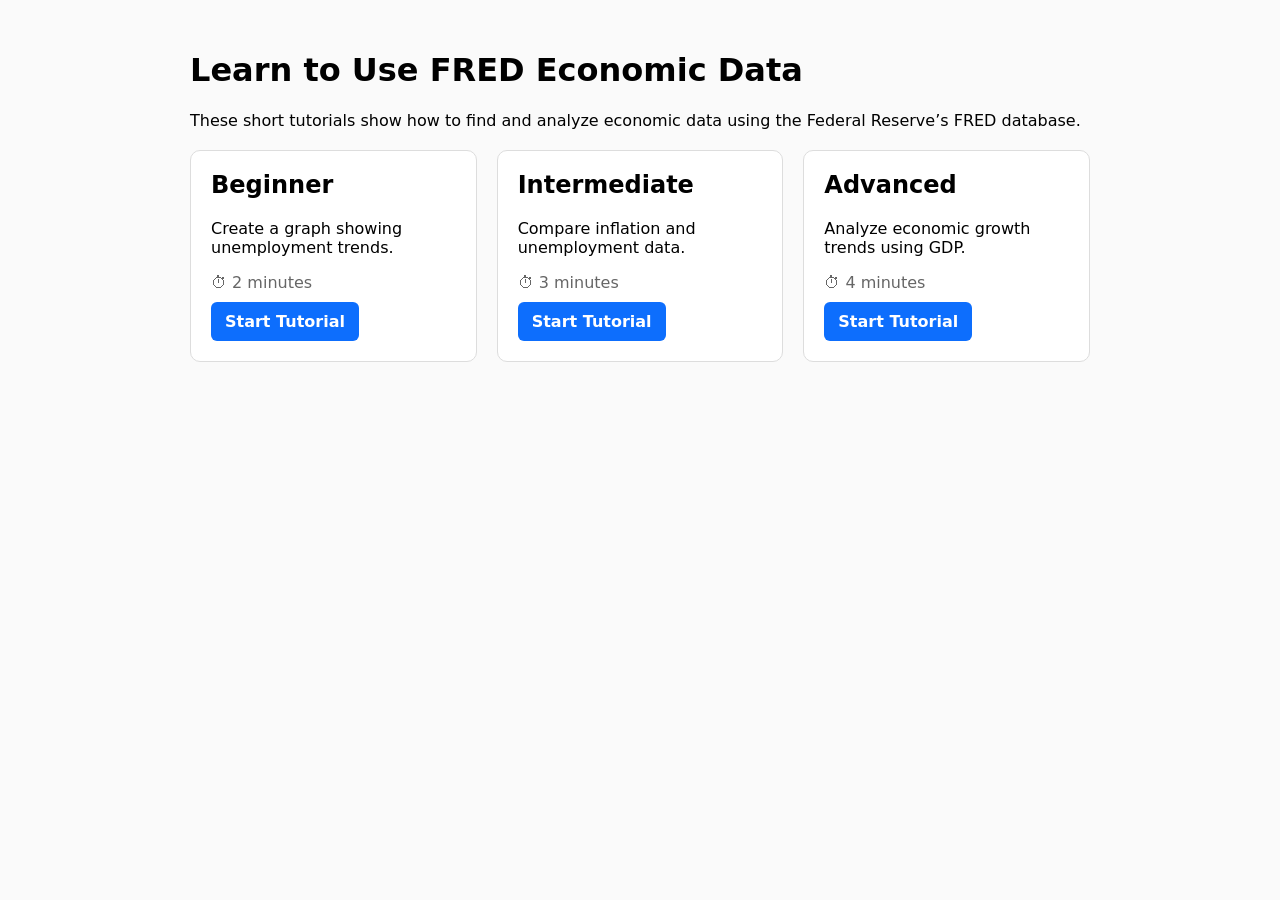
<file: index.html>
<!doctype html>
<html>
<head>
<meta charset="utf-8">
<meta name="viewport" content="width=device-width, initial-scale=1">
<title>FRED Tutorials</title>

<link rel="stylesheet" href="assets/css/site.css">

</head>

<body>

<div class="wrap">

<h1>Learn to Use FRED Economic Data</h1>

<p>
These short tutorials show how to find and analyze economic data using
the Federal Reserve’s FRED database.
</p>

<div class="course-grid">

<div class="course-card">
<h2>Beginner</h2>

<p>Create a graph showing unemployment trends.</p>

<div class="time">⏱ 2 minutes</div>

<a class="btn" href="beginner.html">Start Tutorial</a>
</div>

<div class="course-card">

<h2>Intermediate</h2>

<p>Compare inflation and unemployment data.</p>

<div class="time">⏱ 3 minutes</div>

<a class="btn" href="intermediate.html">Start Tutorial</a>

</div>

<div class="course-card">

<h2>Advanced</h2>

<p>Analyze economic growth trends using GDP.</p>

<div class="time">⏱ 4 minutes</div>

<a class="btn" href="advanced.html">Start Tutorial</a>

</div>

</div>

</div>

</body>
</html>
</file>
<file: assets/css/site.css>
body{
font-family:system-ui;
background:#fafafa;
margin:0;
}

.wrap{
max-width:900px;
margin:auto;
padding:30px;
}

.course-grid{
display:grid;
grid-template-columns:repeat(auto-fit,minmax(250px,1fr));
gap:20px;
margin-top:20px;
}

.course-card{
background:white;
padding:20px;
border-radius:10px;
border:1px solid #ddd;
}

.course-card h2{
margin-top:0;
}

.time{
color:#666;
margin-bottom:10px;
}

.btn{
display:inline-block;
background:#0d6efd;
color:white;
padding:10px 14px;
border-radius:6px;
text-decoration:none;
font-weight:600;
}
</file>
